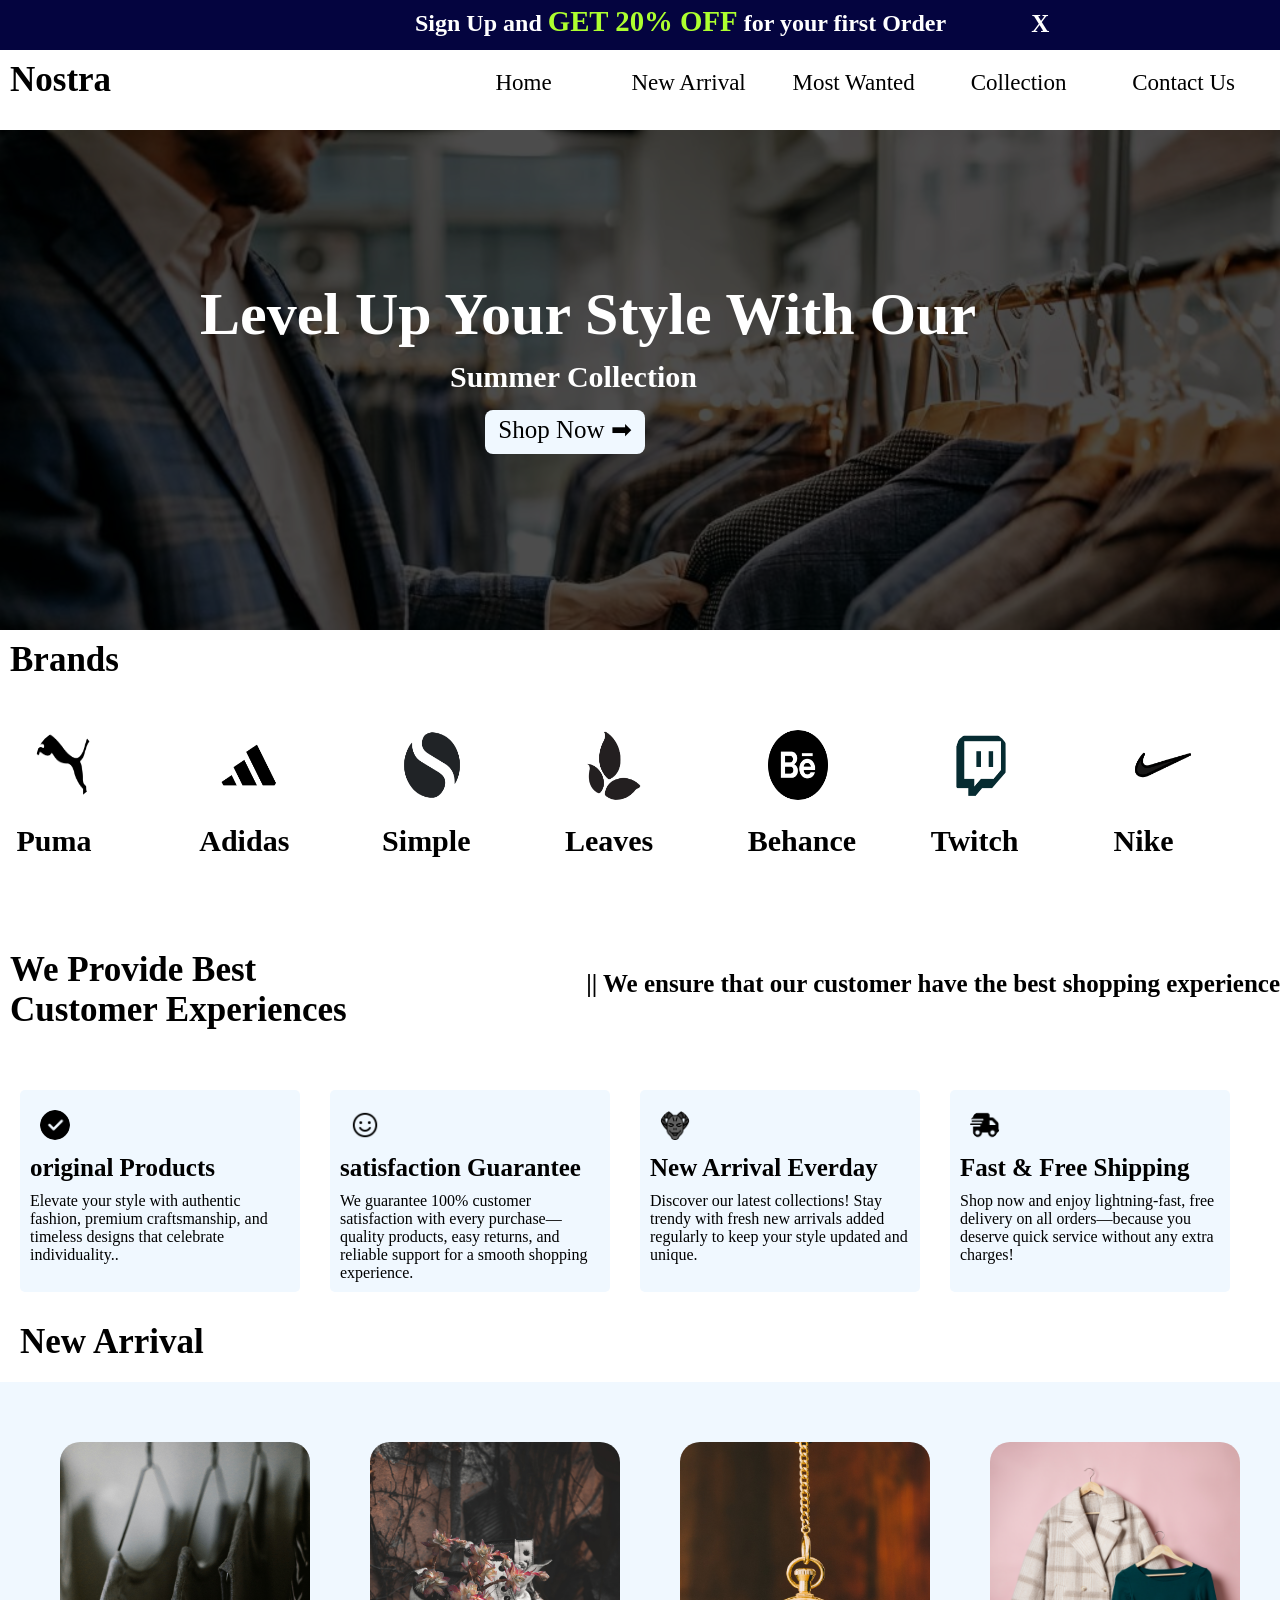
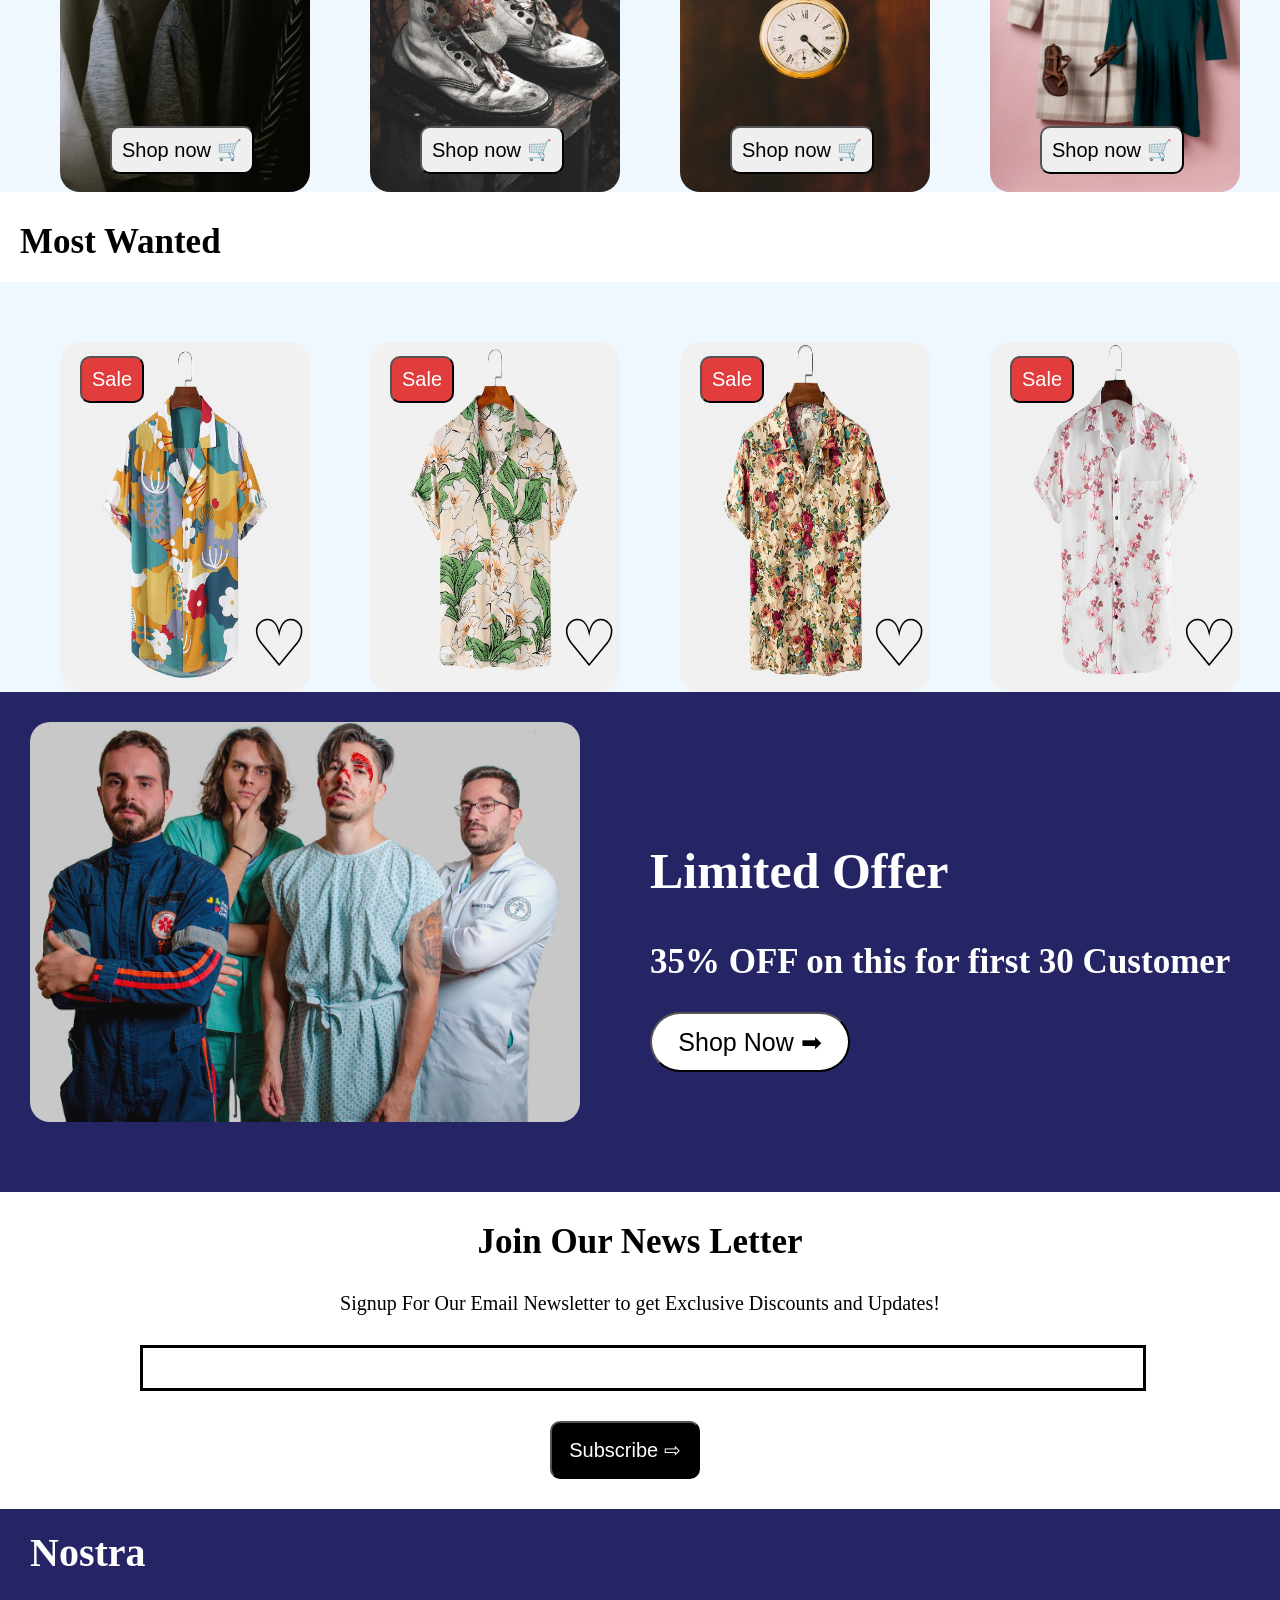
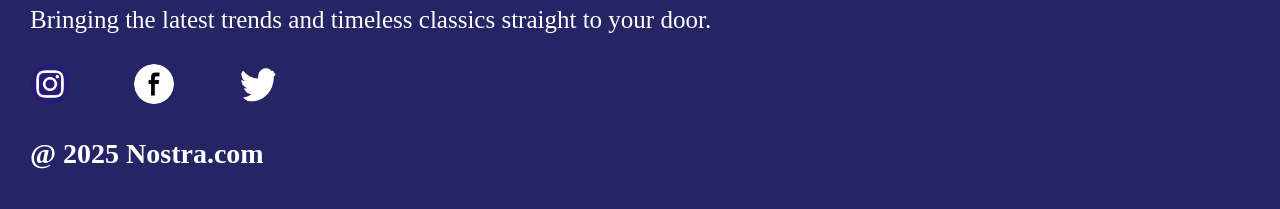
<file: index.html>
<!DOCTYPE html>
<html lang="en">
<head>
    <meta charset="UTF-8">
    <meta name="viewport" content="width=device-width, initial-scale=1.0">
    <title>Document</title>
    <link rel="stylesheet" href="style.css">
    <!-- <link rel="stylesheet" href="collecton.html">
    <link rel="stylesheet" href="collection.css">
    <link rel="stylesheet" href="contact.html">
    <link rel="stylesheet" href="contact.css"> -->
    <script  src="collection.js" defer></script>
  

</head>
<body>
    <!--Ads-->
    <secton>
        <div class="ads"id="adBox">
            <h2>Sign Up and <span>GET 20% OFF </span>for your first Order </h2>
            <p id="close">X</p>
        </div>
       
    </secton>
    
    <!--navbar-->
    <section class="navbar">
        <h1>Nostra</h1>
        <img src="menubar.png" id="menu" alt="Menu Icon">
        
        <ul>
          <li><a href="#">Home</a></li>
          <li><a href="#newarrival">New Arrival</a></li>
          <li><a href="#mostwanted">Most Wanted</a></li>
          <li><a href="collecton.html">Collection</a></li>
          <li><a href="contact.html">Contact Us</a></li>
        </ul>
      </section>
      

<!--Side Navbar-->
<section id="side-navbar">
    <div id="X">
      <p id="close-nav">X</p>
    </div>
    <ul>
      <li>Home</li>
      <li><a href="#newarrival">New Arrival</a></li>
      <li><a href="#mostwanted">Most Wanted</a></li>
      <li><a href="collecton.html">Collection</a></li>
      <li><a href="contact.html">Contact Us</a></li>
    </ul>
  </section>
  

    <!--Ads image-->
    <section class="image">
        <h1> Level Up Your Style With Our</h1>
        <h3>Summer Collection</h3>
        <p>Shop Now ➡ </p>
      <div>
       
      </div>

        
        <!-- <img src="dress2.jpg"> -->
    </section>

    <!--Brands-->
    <section class="brand">
    <h1>Brands</h1>
    <div class="brands">

    <div class="puma">
        <img src="puma.png">
        <p>Puma</p>

    </div>    
    <div class="adidas">
        <img src="adidas.png">
        <p>Adidas</p>

    </div>   
    <div class="simple">
        <img src="simple.png">
        <p>Simple</p>

    </div>   
    <div class="leaves">
        <img src="leaves.png">
        <p>Leaves</p>

    </div>   
    <div class="behance">
        <img src="behance.png">
        <p>Behance</p>

    </div>   
    <div class="twitch">
        <img src="twitch.png">
        <p>Twitch</p>

    </div>   
    <div class="nike">
        <img src="nike.png">
        <p>Nike</p>

    </div>   
           
  </div>
</section>
<!--Customer Experience-->
<Section class="customer">
    <h1>We Provide Best Customer Experiences</h1>
    <h4>|| We  ensure that our customer have the best shopping experience</h4>
</Section>
    <div class="base">

 
    <div class="original">
        <img src="check.png">
        <h2>original Products</h2>
        <p>Elevate your style with authentic fashion, premium craftsmanship, and timeless designs that celebrate individuality..</p>
    </div>
    <div class="satisfaction">
        <img src="simely.png">
        <h2>satisfaction Guarantee</h2>
        <p>We guarantee 100% customer satisfaction with every purchase—quality products, easy returns, and reliable support for a smooth shopping experience.</p>
    </div>
    <div class="new">
        <img src="new.png">
        <h2>New Arrival Everday</h2>
        <p>Discover our latest collections! Stay trendy with fresh new arrivals added regularly to keep your style updated and unique.</p>
    </div>
    <div class="fast">
        <img src="fast.png">
        <h2>Fast & Free Shipping</h2>
        <p>Shop now and enjoy lightning-fast, free delivery on all orders—because you deserve quick service without any extra charges! </p>
    </div>
</div>
<!--New Arrival-->
<section class="newarrival">
 <h1 id="newarrival">New Arrival</h1>
   
    <div class="shop">
        <div class="o">
            <img src="cort.jpg">
            <button>Shop now 🛒</button>
         
    
        </div>
       
         <div class="o7">
            <img src="shoe.jpg">
            <button>Shop now 🛒</button>
        </div>
        <div class="o1">
            <img src="watch.jpg">
            <button>Shop now 🛒</button>
        </div>
        <div class="o2">
            <img src="combo.jpg">
            <button>Shop now 🛒</button>
        </div>
        <div class="o3">
            <img src="geans.jpg">
            <button>Shop now 🛒</button>
        </div>
        <div class="o4">
            <img src="boys.jpg">
            <button>Shop now 🛒</button>
        </div>
        <div class="o5">
            <img src="inner.jpg">
            <button>Shop now 🛒</button>
        </div>
        <div class="o6">
            <img src="hart.jpg">
            <button>Shop now 🛒</button>
        </div> 
    </div>
  <!--Most Wanted-->
</section>
<section class="newarrival">
    <h1 id="mostwanted">Most Wanted</h1>
    <div class="wanted">
        <div class="a">
            <img src="f1.jpg">
            <button>Sale</button>
            <p>♡</p>
          
        </div>
       
         <div class="b">
            <img src="f2.jpg">
            <button>Sale</button>
            <p>♡</p>
        </div>
        <div class="c">
            <img src="f3.jpg">
            <button>Sale</button>
            <p>♡</p>
        </div>
        <div class="d">
            <img src="f4.jpg">
            <button>Sale</button>
            <p>♡</p>
        </div>
        <div class="e">
            <img src="f6.jpg">
            <button>Sale</button>
            <p>♡</p>
        </div>
        <div class="f">
            <img src="f8.jpg">
            <button>Sale</button>
            <p>♡</p>
        </div>
        <div class="g">
            <img src="inner.jpg">
            <button>Sale</button>
            <p>♡</p>
        </div>
        <div class="h">
            <img src="combo.jpg">
            <button>Sale</button>
            <p>♡</p>
        </div> 
    </div>
  
</section>
<!--Limited Offer-->
<section class="limited">
<img src="gang4.jpg">
<h1>Limited Offer</h1>
<h2>35% OFF on this for first 30 Customer</h2>
<button> Shop Now ➡ </button>
</section>
<!--Search bar-->
<section class="search">
    <h1>Join Our News Letter</h1>
    <p>Signup For Our Email Newsletter to get Exclusive Discounts and Updates!</p>
    <input type="text"><br>
    <button>Subscribe ⇨</button>
</section>
<!--footer-->
<section class="footer">
    <h1>Nostra</h1>
    <p>Bringing the latest trends and timeless classics straight to your door.</p>
    <img src="s1.png">
    <img src="s2.png">
    <img src="s3.png">

    <h3>@ 2025 Nostra.com</h3>

</section>

</body>

</html>
</file>
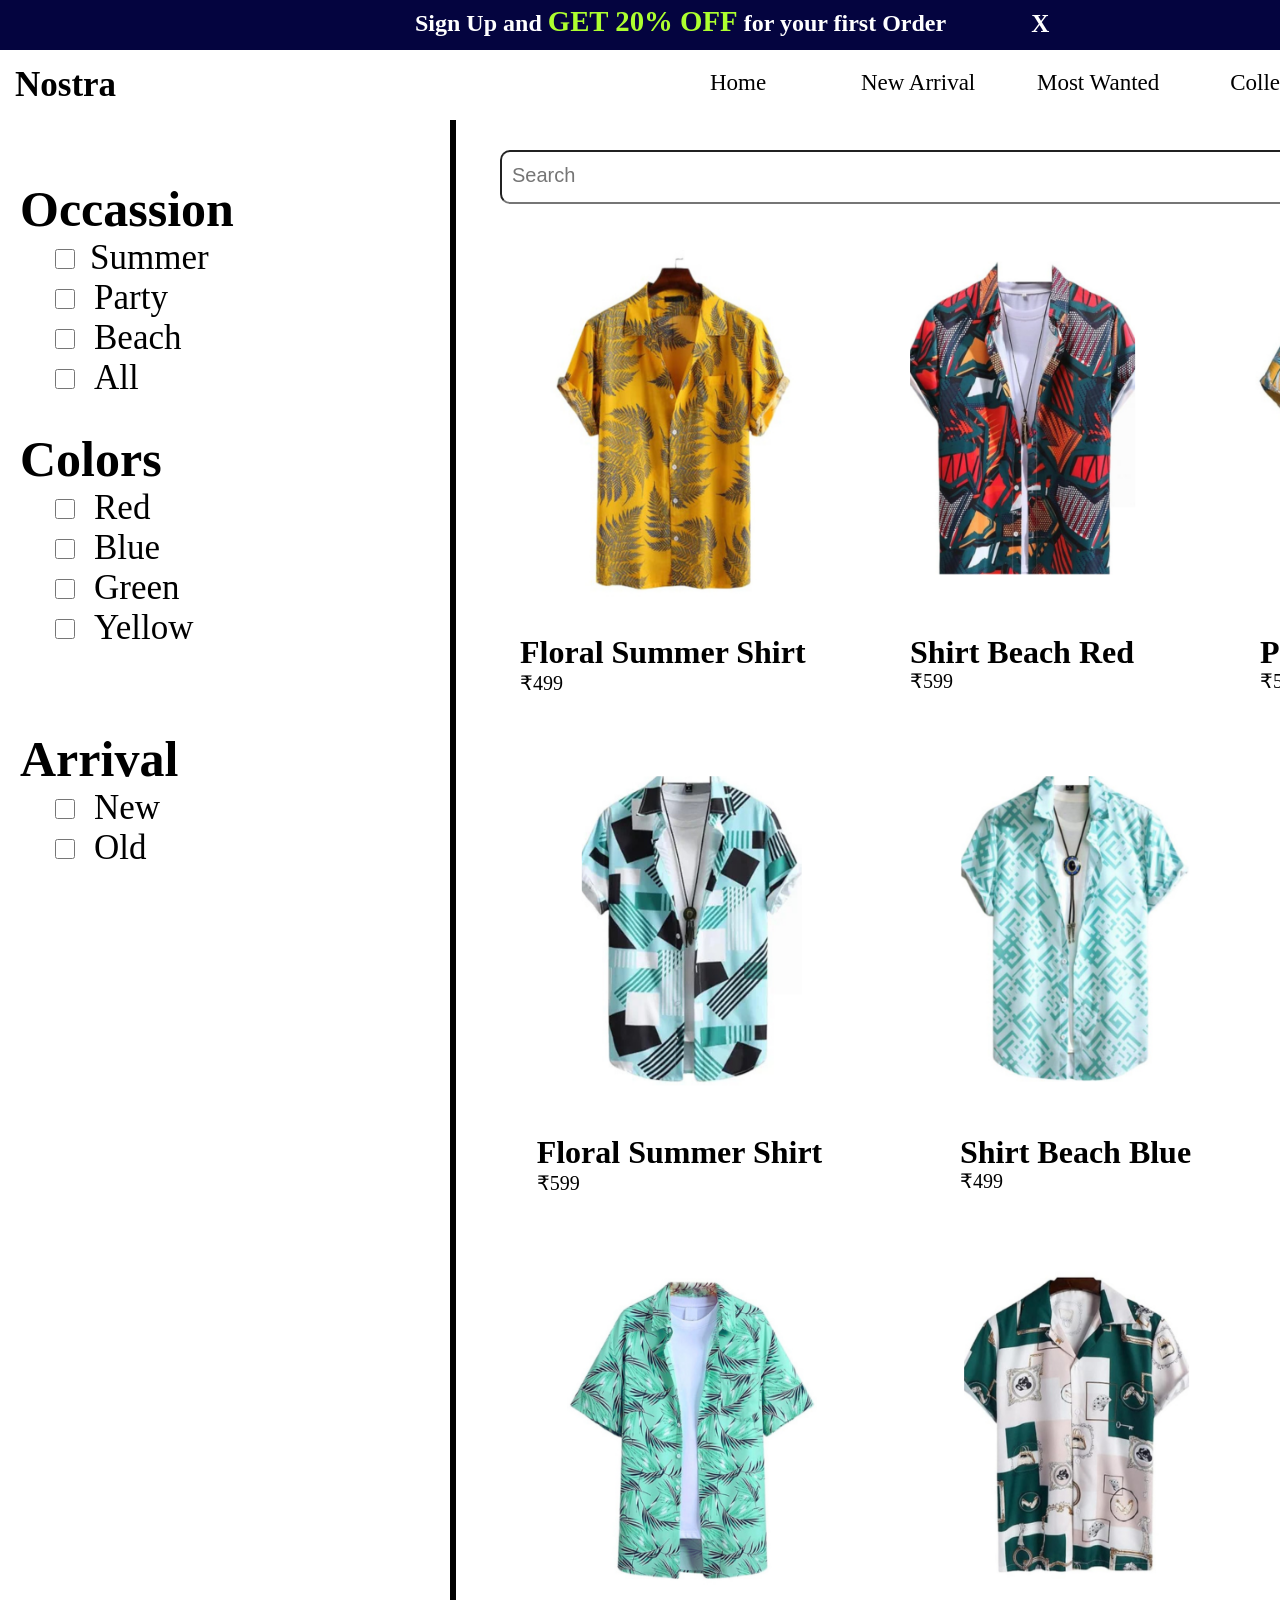
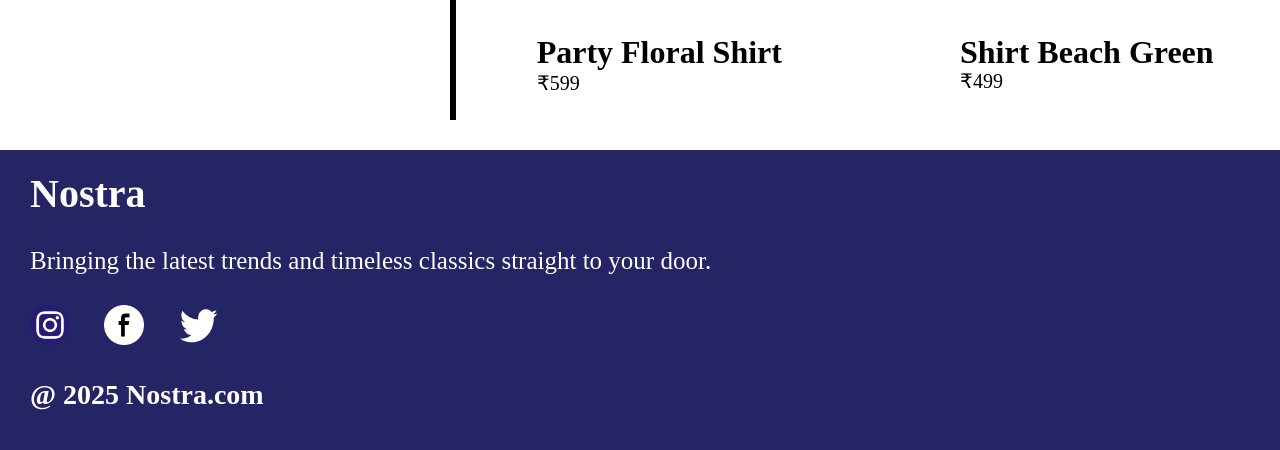
<file: coll.html>
<!DOCTYPE html>
<html lang="en">
<head>
    <meta charset="UTF-8">
    <meta name="viewport" content="width=device-width, initial-scale=1.0">
    <title>Document</title>
</head>
<link rel="stylesheet" href="collection.css">
<link rel="stylesheet" href="collection.js">

<style>

</style>
<body>
    
    <!--Ads-->
    <secton>
        <div class="ads">
            <h2>Sign Up and <span>GET 20% OFF </span>for your first Order </h2>
            <p id="close">X</p>
        </div>
       
    </secton>
    
    <!--navbar-->

    <section class="navbar">
        <h1>Nostra</h1>
        <ul>
            <li><a href="index.html">Home</a></li>
            <li>New Arrival</li>
            <li>Most Wanted</li>
            <li>Collection</li>
            <li><a href="contact.html">Contact Us</a></li>
        </ul>
    </section>
    <div class="line"></div>

<section class="container">
    <div class="occasion">
        <h1>Occassion</h1>
        <ul>
            <li> <input type="checkbox" id="toggleCheckbox"><label>Summer</label></li>

            <li><input type="checkbox"  id="toggleCheckbox1"> <label>Party</label></li>
         <li>   <input type="checkbox"  id="toggleCheckbox2"> <label>Beach</label></li>
         <li>   <input type="checkbox"  id="toggleCheckbox3"> <label>All</label></li>
        </ul>
       
    </div>
    <div class="searchbar">
        <input type="text" placeholder="Search" >
        <img src="search_icon.png">
    </div>
    <div class="cloths-1" >
        <div class="o" id="summer">
            <img src="yellow_1.png" >
            <h2>Floral Summer Shirt</h2>
            <p>₹499</p>
        </div>
        <div class="t" id="beach" >
            <img  src="red_2.png" >
            <h2> Shirt Beach Red</h2>
            <p>₹599</p>
        </div>
        <div class="th" id="Party">
            <img src="yellow_2.png">
            <h2>Party Floral Shirt</h2> 
            <p>₹599</p>
        </div>
        
 
  
    </div>
    <div class="colors">
        <h1>Colors</h1>
        <ul>
            <li>     <input type="checkbox" id="togglered"> <label>Red<label></label></li>
            <li>        <input type="checkbox"id="toggleblue"> <label>Blue</label></li>
            <li>        <input type="checkbox" id="togglegreen"> <label>Green</label></li>
            <li>        <input type="checkbox" id="toggleyellow"> <label>Yellow</label></li>
        </ul>
   



    </div>


    <div class="cloths-2" id="c-2">
        <div class="o" id="summer1">
            <img src="blue_1.png">
            <h2>Floral Summer Shirt</h2>
            <p>₹599</p>
        </div>

      <div class="t" id="beach1">
        <img src="blue_2.png">
        <h2> Shirt Beach Blue</h2>
        <p>₹499</p>
      </div>

      <div class="th" id="Party1">
        <img src="blue_3.png">
        <h2>Shirt Party Blue</h2>
        <p>₹499</p>
      </div>
    
    </div>
    
  
    
 
    <div class="cloths-3">
        <div class="o" id="Party2">
            <img src="green_1.png">
            <h2>Party Floral Shirt</h2>
            <p>₹599</p>

        </div>
       
        <div class="t" id="beach2" >
            <img src="green_2.png">
            <h2>Shirt Beach Green</h2>
            <p>₹499</p>

        </div>
        <div class="th" id="summer2">
            <img src="green_3.png">
            <h2>Floral Summer Shirt</h2>
            <p>₹599</p>
        </div>
      
    </div>

    <div class="arrival">
        <h1>Arrival</h1>
        <ul>
            <li>     
                   <input type="checkbox" id="togglenew"> <label>New</label>
            </li>
            <li> 
                 <input type="checkbox" id="toggleold"> <label>Old</label>
            </li>
      </ul>
    </div>
</section>
        
<!--footer-->
<section class="footer">
    <h1>Nostra</h1>
    <p>Bringing the latest trends and timeless classics straight to your door.</p>
    <img src="s1.png">
    <img src="s2.png">
    <img src="s3.png">

    <h3>@ 2025 Nostra.com</h3>

</section>
    
</body>
<script>




// party--------------------------------------------------------------------
const checkbox1=document.getElementById("toggleCheckbox1")
const par=document.getElementById("Party")
const par1=document.getElementById("Party1")
const par2=document.getElementById("Party2")

checkbox1.addEventListener("click",function(){

  if (checkbox1.checked) {

  sum.style.display='none';
  par.style.display='inline';
  bea.style.display='none'
  par1.style.display = 'inline'
  sum1.style.display='none'
  bea1.style.display='none'
  par2.style.display = 'inline'
  sum2.style.display='none'
  bea2.style.display='none'
  }
  else {
    par.style.display = 'inline'
sum.style.display='inline'
bea.style.display='inline'
par1.style.display = 'inline'
sum1.style.display='inline'
bea1.style.display='inline'
par2.style.display ='inline'
sum2.style.display='inline'
bea2.style.display='inline'

  }

});
// ----------------------------------------------------------------

// Beach dress------------------------------------------------
const checkbox2=document.getElementById("toggleCheckbox2")

const bea=document.getElementById("beach")
const bea1=document.getElementById("beach1")
const bea2=document.getElementById("beach2")
checkbox2.addEventListener("click",function(){

  if (checkbox2.checked) {
    sum.style.display='none';
  par.style.display='none';
  bea.style.display='inline'
  par1.style.display = 'none'
  sum1.style.display='none'
  bea1.style.display='inline'
  par2.style.display = 'none'
  sum2.style.display='none'
  bea2.style.display='inline'
  }
  else {
    par.style.display = 'inline'
sum.style.display='inline'
bea.style.display='inline'
par1.style.display = 'inline'
sum1.style.display='inline'
bea1.style.display='inline'
par2.style.display ='inline'
sum2.style.display='inline'
bea2.style.display='inline'

  }
})
// --------------Summer--------------------------------------------------
const checkbox=document.getElementById("toggleCheckbox")

const sum=document.getElementById("summer")
const sum1=document.getElementById("summer1")
const sum2=document.getElementById("summer2")

checkbox.addEventListener("click",function(){

  if (checkbox.checked) {
    sum.style.display='inline';
  par.style.display='none';
  bea.style.display='none'
  par1.style.display = 'none'
  sum1.style.display='inline'
  bea1.style.display='none'
  par2.style.display = 'none'
  sum2.style.display='inline'
  bea2.style.display='none'
  }
   else {
    par.style.display = 'inline'
sum.style.display='inline'
bea.style.display='inline'
par1.style.display = 'inline'
sum1.style.display='inline'
bea1.style.display='inline'
par2.style.display ='inline'
sum2.style.display='inline'
bea2.style.display='inline'

  }
})
// RED-------------------------------------------------
var check=document.getElementById("togglered")



check.addEventListener("click",function(){

  if (check.checked) {
    sum.style.display='none';
  par.style.display='none';
  bea.style.display='inline'
  par1.style.display = 'none'
  sum1.style.display='none'
  bea1.style.display='none'
  par2.style.display = 'none'
  sum2.style.display='none'
  bea2.style.display='none'
  }
  
else{
  par.style.display = 'inline'
sum.style.display='inline'
bea.style.display='inline'
par1.style.display = 'inline'
sum1.style.display='inline'
bea1.style.display='inline'
par2.style.display ='inline'
sum2.style.display='inline'
bea2.style.display='inline'
}
})


// BLUE----------------------------
var check1=document.getElementById("toggleblue")

check1.addEventListener("click",function(){

if (check1.checked) {
  sum.style.display='none';
  par.style.display='none';
  bea.style.display='none'
  par1.style.display = 'inline'
  sum1.style.display='inline'
  bea1.style.display='none'
  par2.style.display = 'none'
  sum2.style.display='none'
  bea2.style.display='none'
}
else{
  par.style.display = 'inline'
sum.style.display='inline'
bea.style.display='inline'
par1.style.display = 'inline'
sum1.style.display='inline'
bea1.style.display='inline'
par2.style.display ='inline'
sum2.style.display='inline'
bea2.style.display='inline'
}
})
// Green-----------------------------------
var check2=document.getElementById("togglegreen")


check2.addEventListener("click",function(){

if (check2.checked) {
  sum.style.display='none';
  par.style.display='none';
  bea.style.display='none'
  par1.style.display = 'none'
  sum1.style.display='none'
  bea1.style.display='none'
  par2.style.display = 'inline'
  sum2.style.display='inline'
  bea2.style.display='inline'
}
else{
  par.style.display = 'inline'
sum.style.display='inline'
bea.style.display='inline'
par1.style.display = 'inline'
sum1.style.display='inline'
bea1.style.display='inline'
par2.style.display ='inline'
sum2.style.display='inline'
bea2.style.display='inline'
}
})

// yellow-----------------------------------------------
var check3=document.getElementById("toggleyellow")

check3.addEventListener("click",function(){


  if (check3.checked) {

sum.style.display='inline';
  par.style.display='inline';
  bea.style.display='none'
  par1.style.display = 'none'
  sum1.style.display='none'
  bea1.style.display='none'
  par2.style.display = 'none'
  sum2.style.display='none'
  bea2.style.display='none'

}
else{
 
  par.style.display = 'inline'
sum.style.display='inline'
bea.style.display='inline'
par1.style.display = 'inline'
sum1.style.display='inline'
bea1.style.display='inline'
par2.style.display ='inline'
sum2.style.display='inline'
bea2.style.display='inline'
 
}

})

// All------------------------------------
var check4=document.getElementById("toggleCheckbox3")


check4.addEventListener("click",function(){


if (check4.unchecked) {
sum.style.display='inline';
par.style.display='inline';

}
else{
par.style.display = 'inline'
sum.style.display='inline'
bea.style.display='inline'
par1.style.display = 'inline'
sum1.style.display='inline'
bea1.style.display='inline'
par2.style.display ='inline'
sum2.style.display='inline'
bea2.style.display='inline'

}

})
// Arrival new-----------------------------------
var check5=document.getElementById("togglenew")


check5.addEventListener("click",function(){


if (check5.checked) {

  sum.style.display='none';
  par.style.display='none';
  bea.style.display='inline'
  par1.style.display = 'none'
  sum1.style.display='inlinee'
  bea1.style.display='none'
  par2.style.display = 'inline'
  sum2.style.display='none'
  bea2.style.display='none'
}
else{
par.style.display = 'inline'
sum.style.display='inline'
bea.style.display='inline'
par1.style.display = 'inline'
sum1.style.display='inline'
bea1.style.display='inline'
par2.style.display ='inline'
sum2.style.display='inline'
bea2.style.display='inline'

}

})

// Arrival old----------------------------------------------

var check6=document.getElementById("toggleold")


check6.addEventListener("click",function(){


if (check6.checked) {

  sum.style.display='inline';
  par.style.display='inline';
  bea.style.display='none'
  par1.style.display = 'inline'
  sum1.style.display='none'
  bea1.style.display='inline'
  par2.style.display = 'none'
  sum2.style.display='inline'
  bea2.style.display='inline'
}
else{
par.style.display = 'inline'
sum.style.display='inline'
bea.style.display='inline'
par1.style.display = 'inline'
sum1.style.display='inline'
bea1.style.display='inline'
par2.style.display ='inline'
sum2.style.display='inline'
bea2.style.display='inline'

}

})

</script>
</html>
</file>
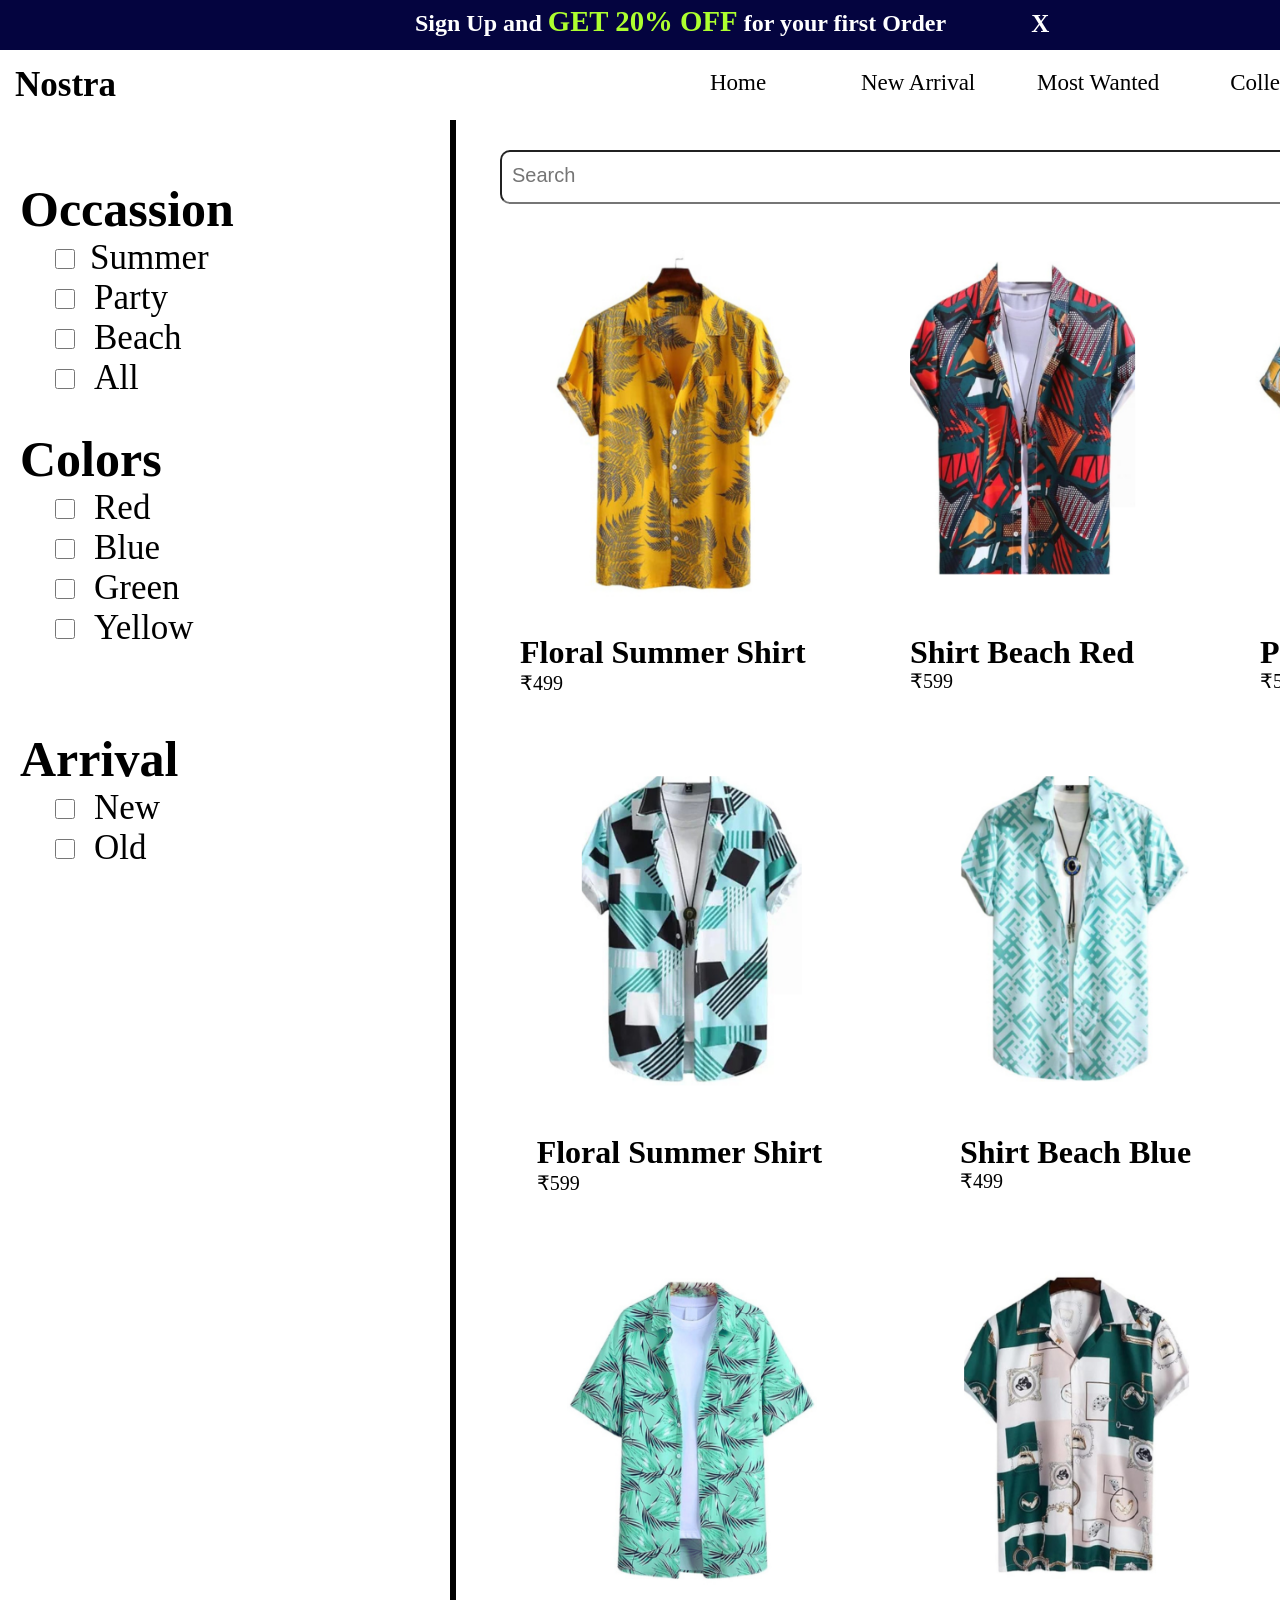
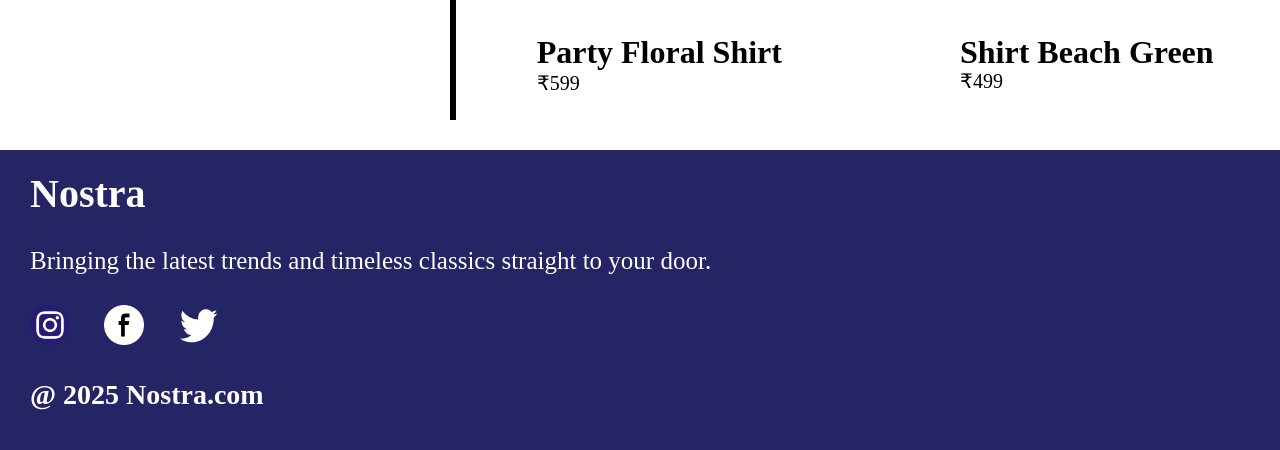
<file: collecton.html>
<!DOCTYPE html>
<html lang="en">
<head>
    <meta charset="UTF-8">
    <meta name="viewport" content="width=device-width, initial-scale=1.0">
    <title>Document</title>
</head>
<link rel="stylesheet" href="collection.css">
<script src="collection.js" defer></script>
<body>
    
    <!--Ads-->
    <secton>
        <div class="ads" id="sign">
            <h2>Sign Up and <span>GET 20% OFF </span>for your first Order </h2>
            <p id="close">X</p>
        </div>
       
    </secton>
    
    <!--navbar-->

    <section class="navbar">
        <h1>Nostra</h1>
        <ul>
            <li><a href="index.html">Home</a></li>
            <li>New Arrival</li>
            <li>Most Wanted</li>
            <li>Collection</li>
            <li><a href="contact.html">Contact Us</a></li>
        </ul>
    </section>
    <div class="line"></div>

<section class="container">
    <div class="occasion">
        <h1>Occassion</h1>
        <ul>
            <li> <input type="checkbox" id="toggleCheckbox"><label>Summer</label></li>

            <li><input type="checkbox"  id="toggleCheckbox1"> <label>Party</label></li>
         <li>   <input type="checkbox"  id="toggleCheckbox2"> <label>Beach</label></li>
         <li>   <input type="checkbox"  id="toggleCheckbox3"> <label>All</label></li>
        </ul>
       
    </div>
    <div class="searchbar">
        <input type="text" placeholder="Search" >
        <img src="search_icon.png">
    </div>
    <div class="cloths-1" >
        <div class="o" id="summer">
            <img src="yellow_1.png" >
            <h2>Floral Summer Shirt</h2>
            <p>₹499</p>
        </div>
        <div class="t" id="beach" >
            <img  src="red_2.png" >
            <h2> Shirt Beach Red</h2>
            <p>₹599</p>
        </div>
        <div class="th" id="Party">
            <img src="yellow_2.png">
            <h2>Party Floral Shirt</h2> 
            <p>₹599</p>
        </div>
        
 
  
    </div>
    <div class="colors">
        <h1>Colors</h1>
        <ul>
            <li>     <input type="checkbox" id="togglered"> <label>Red<label></label></li>
            <li>        <input type="checkbox"id="toggleblue"> <label>Blue</label></li>
            <li>        <input type="checkbox" id="togglegreen"> <label>Green</label></li>
            <li>        <input type="checkbox" id="toggleyellow"> <label>Yellow</label></li>
        </ul>

    </div>


    <div class="cloths-2">
        <div class="o" id="summer1">
            <img src="blue_1.png">
            <h2>Floral Summer Shirt</h2>
            <p>₹599</p>
        </div>

      <div class="t" id="beach1">
        <img src="blue_2.png">
        <h2> Shirt Beach Blue</h2>
        <p>₹499</p>
      </div>

      <div class="th" id="Party1">
        <img src="blue_3.png">
        <h2>Shirt Party Blue</h2>
        <p>₹499</p>
      </div>
    
    </div>
    
  
    
 
    <div class="cloths-3">
        <div class="o" id="Party2">
            <img src="green_1.png">
            <h2>Party Floral Shirt</h2>
            <p>₹599</p>

        </div>
       
        <div class="t" id="beach2" >
            <img src="green_2.png">
            <h2>Shirt Beach Green</h2>
            <p>₹499</p>

        </div>
        <div class="th" id="summer2">
            <img src="green_3.png">
            <h2>Floral Summer Shirt</h2>
            <p>₹599</p>
        </div>
      
    </div>

    <div class="arrival">
        <h1>Arrival</h1>
        <ul>
            <li>     
                   <input type="checkbox" id="togglenew"> <label>New</label>
            </li>
            <li> 
                 <input type="checkbox" id="toggleold"> <label>Old</label>
            </li>
      </ul>
    </div>
</section>
        
<!--footer-->
<section class="footer">
    <h1>Nostra</h1>
    <p>Bringing the latest trends and timeless classics straight to your door.</p>
    <img src="s1.png">
    <img src="s2.png">
    <img src="s3.png">

    <h3>@ 2025 Nostra.com</h3>

</section>
    
</body>
<script>

    


// party--------------------------------------------------------------------
const checkbox1=document.getElementById("toggleCheckbox1")
const par=document.getElementById("Party")
const par1=document.getElementById("Party1")
const par2=document.getElementById("Party2")

checkbox1.addEventListener("click",function(){

  if (checkbox1.checked) {

  sum.style.display='none';
  par.style.display='inline';
  bea.style.display='none'
  par1.style.display = 'inline'
  sum1.style.display='none'
  bea1.style.display='none'
  par2.style.display = 'inline'
  sum2.style.display='none'
  bea2.style.display='none'
  }
  else {
    par.style.display = 'inline'
sum.style.display='inline'
bea.style.display='inline'
par1.style.display = 'inline'
sum1.style.display='inline'
bea1.style.display='inline'
par2.style.display ='inline'
sum2.style.display='inline'
bea2.style.display='inline'

  }

});
// ----------------------------------------------------------------

// Beach dress------------------------------------------------
const checkbox2=document.getElementById("toggleCheckbox2")

const bea=document.getElementById("beach")
const bea1=document.getElementById("beach1")
const bea2=document.getElementById("beach2")
checkbox2.addEventListener("click",function(){

  if (checkbox2.checked) {
    sum.style.display='none';
  par.style.display='none';
  bea.style.display='inline'
  par1.style.display = 'none'
  sum1.style.display='none'
  bea1.style.display='inline'
  par2.style.display = 'none'
  sum2.style.display='none'
  bea2.style.display='inline'
  }
  else {
    par.style.display = 'inline'
sum.style.display='inline'
bea.style.display='inline'
par1.style.display = 'inline'
sum1.style.display='inline'
bea1.style.display='inline'
par2.style.display ='inline'
sum2.style.display='inline'
bea2.style.display='inline'

  }
})
// --------------Summer--------------------------------------------------
const checkbox=document.getElementById("toggleCheckbox")

const sum=document.getElementById("summer")
const sum1=document.getElementById("summer1")
const sum2=document.getElementById("summer2")

checkbox.addEventListener("click",function(){

  if (checkbox.checked) {
    sum.style.display='inline';
  par.style.display='none';
  bea.style.display='none'
  par1.style.display = 'none'
  sum1.style.display='inline'
  bea1.style.display='none'
  par2.style.display = 'none'
  sum2.style.display='inline'
  bea2.style.display='none'
  }
   else {
    par.style.display = 'inline'
sum.style.display='inline'
bea.style.display='inline'
par1.style.display = 'inline'
sum1.style.display='inline'
bea1.style.display='inline'
par2.style.display ='inline'
sum2.style.display='inline'
bea2.style.display='inline'

  }
})
// RED-------------------------------------------------
var check=document.getElementById("togglered")



check.addEventListener("click",function(){

  if (check.checked) {
    sum.style.display='none';
  par.style.display='none';
  bea.style.display='inline'
  par1.style.display = 'none'
  sum1.style.display='none'
  bea1.style.display='none'
  par2.style.display = 'none'
  sum2.style.display='none'
  bea2.style.display='none'
  }
  
else{
  par.style.display = 'inline'
sum.style.display='inline'
bea.style.display='inline'
par1.style.display = 'inline'
sum1.style.display='inline'
bea1.style.display='inline'
par2.style.display ='inline'
sum2.style.display='inline'
bea2.style.display='inline'
}
})


// BLUE----------------------------
var check1=document.getElementById("toggleblue")

check1.addEventListener("click",function(){

if (check1.checked) {
  sum.style.display='none';
  par.style.display='none';
  bea.style.display='none'
  par1.style.display = 'inline'
  sum1.style.display='inline'
  bea1.style.display='none'
  par2.style.display = 'none'
  sum2.style.display='none'
  bea2.style.display='none'
}
else{
  par.style.display = 'inline'
sum.style.display='inline'
bea.style.display='inline'
par1.style.display = 'inline'
sum1.style.display='inline'
bea1.style.display='inline'
par2.style.display ='inline'
sum2.style.display='inline'
bea2.style.display='inline'
}
})
// Green-----------------------------------
var check2=document.getElementById("togglegreen")


check2.addEventListener("click",function(){

if (check2.checked) {
  sum.style.display='none';
  par.style.display='none';
  bea.style.display='none'
  par1.style.display = 'none'
  sum1.style.display='none'
  bea1.style.display='none'
  par2.style.display = 'inline'
  sum2.style.display='inline'
  bea2.style.display='inline'
}
else{
  par.style.display = 'inline'
sum.style.display='inline'
bea.style.display='inline'
par1.style.display = 'inline'
sum1.style.display='inline'
bea1.style.display='inline'
par2.style.display ='inline'
sum2.style.display='inline'
bea2.style.display='inline'
}
})

// yellow-----------------------------------------------
var check3=document.getElementById("toggleyellow")

check3.addEventListener("click",function(){


  if (check3.checked) {

sum.style.display='inline';
  par.style.display='inline';
  bea.style.display='none'
  par1.style.display = 'none'
  sum1.style.display='none'
  bea1.style.display='none'
  par2.style.display = 'none'
  sum2.style.display='none'
  bea2.style.display='none'

}
else{
 
  par.style.display = 'inline'
sum.style.display='inline'
bea.style.display='inline'
par1.style.display = 'inline'
sum1.style.display='inline'
bea1.style.display='inline'
par2.style.display ='inline'
sum2.style.display='inline'
bea2.style.display='inline'
 
}

})

// All------------------------------------
var check4=document.getElementById("toggleCheckbox3")


check4.addEventListener("click",function(){


if (check4.unchecked) {
sum.style.display='inline';
par.style.display='inline';

}
else{
par.style.display = 'inline'
sum.style.display='inline'
bea.style.display='inline'
par1.style.display = 'inline'
sum1.style.display='inline'
bea1.style.display='inline'
par2.style.display ='inline'
sum2.style.display='inline'
bea2.style.display='inline'

}

})
// Arrival new-----------------------------------
var check5=document.getElementById("togglenew")


check5.addEventListener("click",function(){


if (check5.checked) {

  sum.style.display='none';
  par.style.display='none';
  bea.style.display='inline'
  par1.style.display = 'none'
  sum1.style.display='inlinee'
  bea1.style.display='none'
  par2.style.display = 'inline'
  sum2.style.display='none'
  bea2.style.display='none'
}
else{
par.style.display = 'inline'
sum.style.display='inline'
bea.style.display='inline'
par1.style.display = 'inline'
sum1.style.display='inline'

bea1.style.display='inline' 
par2.style.display ='inline'
sum2.style.display='inline'
bea2.style.display='inline'

}

})

// Arrival old----------------------------------------------

var check6=document.getElementById("toggleold")


check6.addEventListener("click",function(){


if (check6.checked) {

  sum.style.display='inline';
  par.style.display='inline';
  bea.style.display='none'
  par1.style.display = 'inline'
  sum1.style.display='none'
  bea1.style.display='inline'
  par2.style.display = 'none'
  sum2.style.display='inline'
  bea2.style.display='inline'
}
else{
par.style.display = 'inline'
sum.style.display='inline'
bea.style.display='inline'
par1.style.display = 'inline'
sum1.style.display='inline'
bea1.style.display='inline'
par2.style.display ='inline'
sum2.style.display='inline'
bea2.style.display='inline'

}

})


</script>


</html>
</file>
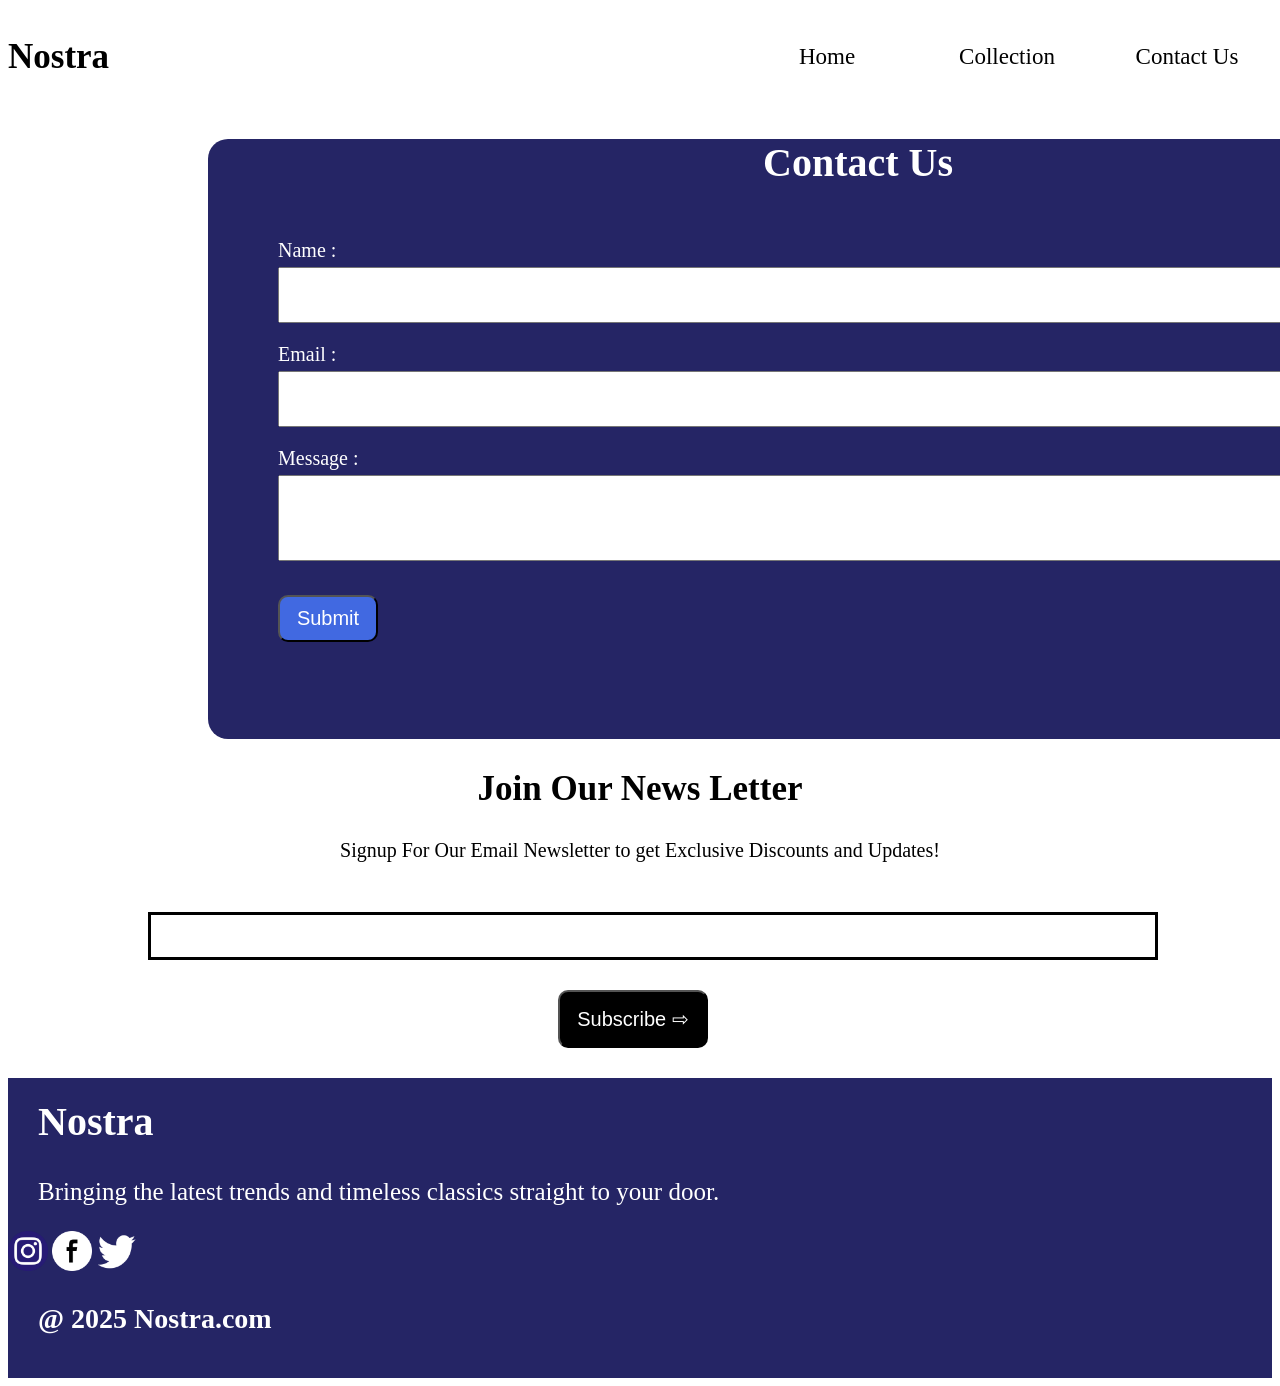
<file: contact.html>
<!DOCTYPE html>
<html lang="en">
<head>
    <meta charset="UTF-8">
    <meta name="viewport" content="width=device-width, initial-scale=1.0">
    <title>Document</title>
    <link rel="stylesheet" href="contact.css">
</head>
<body>
     <!--navbar-->

     <section class="navbar">
        <h1>Nostra</h1>
        <ul>
            <li><a href="index.html">Home</a></li>
            <!-- <li>New Arrival</li>
            <li>Most Wanted</li> -->
            <li><a href="collecton.html">Collection</a></li>
            <li>Contact Us</li>
        </ul>
    </section>
    <!---contact-->
    <section class="contact">

        <h1>Contact Us</h1>
        <label class="n">Name :</label><br>
        <input type="text" class="na"><br>
        <label class="e">Email :</label><br>
        <input type="email"class="em"><br>
        <label class="m">Message :</label><br>
<textarea name="text"></textarea><br>
<button>Submit</button>
    </section>

<!--Search bar-->
<section class="search">
    <h1>Join Our News Letter</h1>
    <p>Signup For Our Email Newsletter to get Exclusive Discounts and Updates!</p>
    <input type="text"><br>
    <button>Subscribe ⇨</button>
</section>
<!--footer-->
<section class="footer">
    <h1>Nostra</h1>
    <p>Bringing the latest trends and timeless classics straight to your door.</p>
    <img src="s1.png">
    <img src="s2.png">
    <img src="s3.png">

    <h3>@ 2025 Nostra.com</h3>

</section>

</body>
</html>
</file>
<file: style.css>
* {
    margin: 0;
    padding: 0;
}

.ads {
    background-color: rgb(4, 4, 63);
    color: white;
    display: flex;
    height: 50px;

    flex-direction: row;
}

.ads h2 {
    margin-left: 410px;
    padding: 5px;
}

span {
    font-weight: bolder;
    font-size: larger;
    color: greenyellow;
}

.ads p {
    font-weight: bolder;
    margin-top: 10px;
    font-size: 25px;
    margin-left: 80px;
    cursor: pointer;
}

.navbar {
    display: flex;
    position: sticky;
  top: 0;
   z-index: 1;
   background-color: white;
  
   
}
.navbar img{
    display: none;
    width: 45px;
    height:45px;
}
.navbar h1 {
    font-size: 35px;
    padding: 10px;
}

.navbar li {
    list-style: none;
    padding: 10px;
    /* border: 1px solid red; */
 
    font-size: 23px;
    width: 145px;
    text-align: center;
    margin-top: 10px;
    cursor: pointer;
    font-weight: 500;



}

.navbar li:hover {
    background-color: aquamarine;
    border-radius: 5px;
}
.navbar a{
    text-decoration: none;
    color:black ;
}
.navbar ul {
    display: flex;
    margin-left:25%;
}

.image {
    margin-top: 20px;
}

.image div {
    background: rgba(0, 0, 0, 0.7) url(dress1.jpg);
    background-size: 100%;
    height: 500px;
    background-blend-mode: darken;
    background-repeat: no-repeat;
}

.image h1 {
    position: absolute;
    margin-top: 150px;
    font-size: 60px;
    color: white;
    margin-left: 200px;
    text-align: center;

}

.image h3 {
    position: absolute;
    margin-top: 230px;
    font-size: 30px;
    color: white;
    margin-left: 450px;
}

.image p {
    position: absolute;
    margin-top: 280px;

    background-color: aliceblue;
    width: 150px;
    padding: 5px;
    padding-bottom: 10px;
    text-align: center;
    border-radius:8px;
    cursor: pointer;
    font-size: 25px;
    color: black;
    margin-left: 485px;
}
.image p:hover{
    background-color:aquamarine;
}

.brands {

    display: flex;
    margin-top: 20px;
    justify-content: space-around;
}

.brand h1 {
    font-size: 35px;
    padding: 10px;
}

.puma,
.adidas,
.simple,
.leaves,
.behance,
.twitch,
.nike {
    width: 150px;
    height: 150px;
    cursor: pointer;

}

.puma img,
.adidas img,
.simple img,
.leaves img,
.behance img,
.twitch img,
.nike img {

    width: 60px;
    height: 70px;
  
    padding:20px;
}


.adidas img:hover,
.puma img:hover,
.nike img:hover,
.simple img:hover,
.leaves img:hover,
.behance img:hover,
.twitch img:hover {
    background-color: aliceblue;
    border-radius: 10px;
}

.puma p,
.adidas p,
.simple p,
.leaves p,
.nike p,
.twitch p,
.behance p {
    font-size: 30px;
    text-align: start;
    font-weight: bold;
 
}

.customer {
    display: flex;
    width: 100%;
    height: 100px;

    justify-content: space-between;
    margin-top: 80px;
}

.customer h1 {
    font-size: 35px;
    width: 390px;
    padding: 10px;
}

.customer h4 {
    font-size: 25px;
    margin-top: 30px;


}

.base {
    display: grid;
    grid-template-columns: 280px 280px 280px 280px;
    gap: 30px;
    margin-left: 20px;
    margin-top: 50px;
}

.base img {
    width: 30px;
    height: 30px;
    padding: 10px;
}

.original,
.satisfaction,
.new,
.fast {
    padding: 10px;
    border-radius: 5px;
    background-color: aliceblue;
}

.original h2,
.satisfaction h2,
.new h2,
.fast h2 {
    font-size: 25px;
}

.original p,
.satisfaction p,
.new p,
.fast p {
    margin-top: 10px;
}

.newarrival h1 {
    margin-top: 30px;
    font-size: 35px;
    margin-left: 20px;
}



.shop {
    margin-top: 20px;
    display: flex;
    justify-content: space-around;
    background-color: aliceblue;
    overflow-y: hidden;
    overflow-x: auto;


}

.o,.o1,.o2,.o3,.o4,.o5,.o6,.o7, img {

width :250px;
height: 350px;
padding: 30px;
gap:30px;
border-radius:50px;

}


.o,.o1,.o2,.o3,.o4,.o5,.o6,.o7{
    position:relative;

}

.shop .o button,
.o1 button,
.o2 button,
.o3 button,
.o4 button,
.o5 button,
.o6 button,
.o7 button{
    position: absolute;
    font-size: 20px;
    padding: 10px;
    margin-top: -100px;
    margin-left: 80px;
    border-radius: 10px;
    cursor: pointer;
}

.wanted{
    margin-top: 20px;
    display: flex;
    justify-content: space-around;
    background-color: aliceblue;
    overflow-y: hidden;
    overflow-x: auto;
}

.a,.b,.c,.d,.e,.f,.g,.h,img{
    width :250px;
    height: 350px;
    padding: 30px;
    gap:30px;
    border-radius:50px;
}
.a,.b,.c,.d,.e,.f,.g,.h{
    position: relative;
}
.wanted 
.a button,
.b button,
.c button,
.d button,
.e button,
.f button,
.g button,
.h button{
    position: absolute;
    font-size: 20px;
    padding: 10px;
 margin-top: -370px;
    margin-left: 50px;
    /* margin-right: 20px; */
    border-radius: 10px;
    cursor: pointer;
}
.wanted 
.a button,
.b button,
.c button,
.d button,
.e button,
.f button,
.g button,
.h button{
    background-color: rgb(226, 61, 61);
    color: white;
}
.a p,
.b p,
.c p,
.d p,
.e p,
.f p,
.g p,
.h p
{   position: absolute;

    font-size: 65px;
    margin-top: -120px;
    margin-left: 220px;
}

.search h1{
    margin-top: 30px;
    font-size: 35px;
    font-weight: bold;
    text-align: center;
}
.search p{
    margin-top: 30px;
    font-size: 20px;
    text-align: center;
}
.search input[type="text"]{
    width: 1000px;
    height: 40px;
margin-left:140px;
margin-top: 30px;
border: 3px solid black;
}
.search button{
    font-size: 20px;
    margin-top:30px;
    padding: 15px;
    background-color: black;
    color: white;
    width:150px;
    border-radius: 10px;
    margin-left:550px;
    text-align: center;

}
.footer{

    width: 100%;
    height: 300px;
    background-color: rgb(37, 37, 101);
    color: white;
}
.footer h1{
    font-size: 40px;
    margin-top: 30px;
    padding-top: 20px;
    margin-left: 30px;

}
.footer p{
    font-size: 25px;
    margin-top: 30px;
    margin-left: 30px;

}
.footer img{
    width:40px;
    height: 40px;
    cursor: pointer;
 
}
.footer h3{
    font-size: 28px;
    margin-left: 30px;

}
.limited { 
    display: grid;
    grid-template-columns: 650px 600px;
    grid-template-rows:300px 100px 100px;
    background-color: rgb(37, 37, 101);

}
.limited img{
    /* grid-column: span 1; */
    width: 550px;
    height:400px
}
.limited h1{
    color: white;
    font-size: 50px;
    margin-top:150px;
}
.limited h2{
    color: white;
    font-size: 35px;
    margin-top: -50px;
    margin-left: 650px;
    grid-column: span 2;
}
.limited button{
   
    width: 200px;
    background-color: white;
    color: black;
    font-size: 25px;
    border-radius: 30px;
    grid-column: span 3;
    margin-left: 650px;
    height: 60px;
    position: absolute;
    margin-top: 320px;
    cursor: pointer;

}
.limited button:hover{
    background-color:aquamarine;
}

#side-navbar{
    display: none;
}

@media(max-width:900px) {
.side-navbar{
    display: block;
}
    .navbar li{
        display: none;
    }
    .navbar h1{
        margin-top: 15px;
    }
.navbar img{

display:block;
margin-left: 420px;
cursor: pointer;
}

.navbar{
    position:sticky;
top:0;
}

#side-navbar{
    transition: all;
    transition-duration: 2s;
}
#side-navbar{
    background-color: rgb(4, 4, 63);
    color: white;
  width: 50%;
  height: 100vh;
    z-index: 1;
    position: fixed;
    top: 0px;
    right: -50%;
    
}
#side-navbar li{
    
    color: white;
    list-style: none;
    font-size: 25px;
  text-align: center;
line-height:120px;
cursor: pointer;

}
#side-navbar li:hover{
background-color: aquamarine;
color: black;

}
#side-navbar a:hover{
    background-color: aquamarine;
    color: black;
    }

#side-navbar a{
    color: black;
    text-decoration: none;
    color: white;
}
#X{
    color: white;
    text-align: end;
    font-size: 30px;
    cursor: pointer;
    padding: 10px;
}
.ads{
    position: relative;
    font-size: 15px;
}
.ads h2{
    position: absolute;
    margin-left: 20px;
  
}
.ads p{
    position: absolute;
    margin-left: 550px;
}
}
</file>
<file: collection.css>
* {
    margin: 0;
    padding: 0;
}

.ads {
    background-color: rgb(4, 4, 63);
    color: white;
    display: flex;
    height: 50px;

    flex-direction: row;
}

.ads h2 {
    margin-left: 410px;
    padding: 5px;
}
span {
    font-weight: bolder;
    font-size: larger;
    color: greenyellow;
}

.ads p {
    font-weight: bolder;
    margin-top: 10px;
    font-size: 25px;
    margin-left: 80px;
    cursor: pointer;
}

.navbar {
    display: flex;
    position: sticky;
    top: 0;
     z-index: 1;
     background-color: white;

}

.navbar h1 {
    font-size: 35px;
    padding: 15px;
}

.navbar li {
    list-style: none;
    padding: 10px;
    /* border: 1px solid red; */
    margin-left: 10px;
    font-size: 23px;
    width: 150px;
    text-align: center;
    margin-top: 10px;
    cursor: pointer;
    font-weight: 500;



}

.navbar li:hover {
    background-color: aquamarine;
    border-radius: 5px;
}

.navbar ul {
    display: flex;
    margin-left: 40%;
}
.navbar a{
    text-decoration: none;
    color:black ;
}
.line{
    position: absolute;
    border-left: 6px solid black;
    margin-left: 450px;
    height: 1600px;
}
.container{
    margin-top:30px;
    display: grid;
    grid-template-columns:500px 1150px ;
    grid-template-rows: 250px 100px  200px 400px 100px 300px;
   
}
.container input[type="checkbox"]{
width: 50px;
height:20px;
}

.occasion h1,
.colors h1,
.arrival h1{
    font-size: 50px;
    margin-top: 30px;
    margin-left: 20px;
}
.occasion ul,
.colors ul ,
.arrival ul{
    display: flex;
    flex-direction: column;
    margin-left: 40px;
    list-style: none;
}
.occasion  label,
.colors label,
.arrival label{

    font-size: 35px;
}
.searchbar input{
    width: 100%;
    height: 50px;
    border-radius: 10px;
}
.searchbar ::placeholder{
    font-size: 20px;
    padding: 10px;
    
}
.searchbar img{
    position: absolute;
    margin-top:-43px;
    height: 30px;
    margin-left: 65%;
}
 .searchbar input:hover{
    cursor: pointer;
    background-color: aquamarine;
 }
.cloths-1{
 
    grid-row: span 2;
    grid-column: span 1;
    position: absolute;
    margin-left: 500px;
    margin-top: 50px;
}

.cloths-1 img,
.cloths-2 img,
.cloths-3 img{
    width:250px;
    height:350px;
    padding: 30px;

   
}
.cloths-1 h2,
.cloths-2 h2,
.cloths-3 h2{
    font-size: 32px;
    color: black ;
}
.cloths-1 p,
.cloths-2 p,
.cloths-3 p{
    font-size: 20px;
}
.t h2
{
    position: absolute;
    margin-left:40px;
}
.t p{
    margin-top: 35px;
    margin-left: 40px;
}
.th h2{
    position: absolute;
    margin-left:40px;
}
.th p{
    margin-top: 35px;
    margin-left: 40px;
}

.colors{
   
    grid-row: span 2;

}
.cloths-2{
    background-color: teal;
    margin-top: 300px;
    
}




.cloths-3{

    margin-top:700px;
}

.cloths-1,
.cloths-2,
.cloths-3{
    display: flex;
    justify-content: space-around;
}

.cloths-1 .o,
.cloths-1 .t,
.cloths-1 .th,
.cloths-2 .o,
.cloths-2 .t,
.cloths-2 .th,
.cloths-3 .o,
.cloths-3 .t,
.cloths-3 .th{
    
    /* border: 1px solid red; */
    padding: 20px;
    /* background-color: aqua; */
}

.footer{
    margin-top: 250px;
    width: 100%;
    height: 300px;
    background-color: rgb(37, 37, 101);
    color: white;
}
.footer h1{
    font-size: 40px;
    margin-top: 30px;
    padding-top: 20px;
    margin-left: 30px;

}
.footer p{
    font-size: 25px;
    margin-top: 30px;
    margin-left: 30px;

}
.footer img{
    width:40px;
    height: 40px;
    cursor: pointer;
    margin-top: 30px;
   
    margin-left: 30px;
}
.footer h3{
    font-size: 28px;
    margin-left: 30px;
    margin-top: 30px;

}
</file>
<file: contact.css>
.navbar {
    display: flex;
    justify-content: space-between;
    position: sticky;
    top: 0;
     z-index: 1;
     background-color: white;
}

.navbar h1 {
    font-size: 35px;
    
}

.navbar li {
    list-style: none;
    padding: 10px;
    /* border: 1px solid red; */
    margin-left: 10px;
    font-size: 23px;
    width: 150px;
    text-align: center;
    margin-top: 10px;
    cursor: pointer;
    font-weight: 500;



}

.navbar li:hover {
    background-color: aquamarine;
    border-radius: 5px;
}

.navbar ul {
    display: flex;
    margin-left: 40%;
}
.navbar a{
    text-decoration: none;
    color:black ;
} 
.contact{
    width: 1300px;
    height: 600px;
    background-color: rgb(37, 37, 101);

    color: white;
    margin-left: 200px;
    border-radius: 20px;
}
.contact h1{
 
    font-size: 40px;
    text-align: center;
}
.contact .n{
    font-size: 20px;
    
    margin-left: 70px;
    position: absolute;
    margin-top: 20px;

}
.contact .na{
    width: 80%;
    height: 50px;
    margin-top: 30px;
    margin-left: 70px;
}
.contact .e{
    font-size: 20px;
    margin-left: 70px;
    position: absolute;
    margin-top: 20px;

}
.contact .em{
    width: 80%;
    height: 50px;
    margin-top: 30px;
    margin-left: 70px;
}
.contact .m{
    margin-left: 70px;
    position: absolute;
    margin-top: 20px;
font-size: 20px;

}
.contact textarea{
    width: 80%;
    height: 80px;
    margin-top: 30px;
    margin-left: 70px;
}
.contact button{
    padding: 10px;
    width: 100px;
    background-color:royalblue;
    border-radius: 10px;
    font-size: 20px;
    margin-left: 70px;
    margin-top: 30px;
    
    cursor: pointer
    ;
    color: white;
}

.contact button:hover{
background-color: aqua;
color: black;
  

}

.search h1{
    margin-top: 30px;
    font-size: 35px;
    font-weight: bold;
    text-align: center;
}
.search p{
    margin-top: 30px;
    font-size: 20px;
    text-align: center;
}
.search input[type="text"]{
    width: 1000px;
    height: 40px;
margin-left:140px;
margin-top: 30px;
border: 3px solid black;
}
.search button{
    font-size: 20px;
    margin-top:30px;
    padding: 15px;
    background-color: black;
    color: white;
    width:150px;
    border-radius: 10px;
    margin-left:550px;
    text-align: center;

}
.footer{

    width: 100%;
    height: 300px;
    background-color: rgb(37, 37, 101);
    color: white;
}
.footer h1{
    font-size: 40px;
    margin-top: 30px;
    padding-top: 20px;
    margin-left: 30px;

}
.footer p{
    font-size: 25px;
    margin-top: 30px;
    margin-left: 30px;

}
.footer img{
    width:40px;
    height: 40px;
    cursor: pointer;
 
}
.footer h3{
    font-size: 28px;
    margin-left: 30px;

}
</file>
